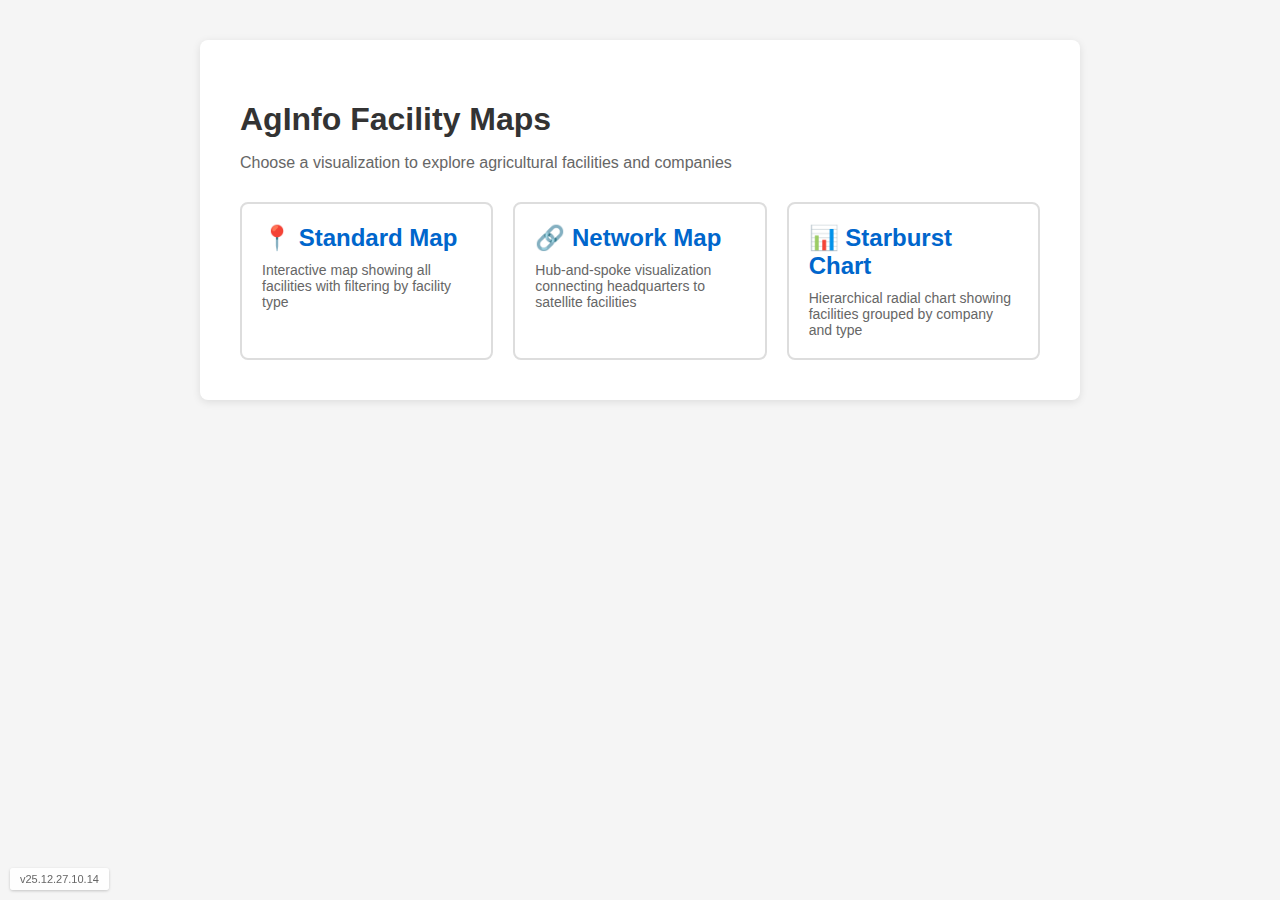
<file: web/index.html>
<!DOCTYPE html>
<html lang="en">
<head>
    <meta charset="UTF-8">
    <meta name="viewport" content="width=device-width, initial-scale=1.0">
    <title>AgInfo - Facility Maps</title>
    <style>
        body {
            font-family: Arial, sans-serif;
            margin: 0;
            padding: 40px;
            background-color: #f5f5f5;
        }
        .container {
            max-width: 800px;
            margin: 0 auto;
            background: white;
            padding: 40px;
            border-radius: 8px;
            box-shadow: 0 2px 8px rgba(0,0,0,0.1);
        }
        h1 {
            color: #333;
            margin-bottom: 10px;
        }
        .subtitle {
            color: #666;
            margin-bottom: 30px;
        }
        .map-links {
            display: grid;
            grid-template-columns: repeat(auto-fit, minmax(250px, 1fr));
            gap: 20px;
            margin-top: 30px;
        }
        .map-card {
            border: 2px solid #ddd;
            border-radius: 8px;
            padding: 20px;
            text-decoration: none;
            color: #333;
            display: block;
            transition: all 0.3s;
        }
        .map-card:hover {
            border-color: #0066cc;
            box-shadow: 0 4px 12px rgba(0,0,0,0.15);
            transform: translateY(-2px);
        }
        .map-card h2 {
            margin: 0 0 10px 0;
            color: #0066cc;
        }
        .map-card p {
            margin: 0;
            color: #666;
            font-size: 14px;
        }
        #version-display {
            position: fixed;
            bottom: 10px;
            left: 10px;
            background: rgba(255, 255, 255, 0.9);
            padding: 5px 10px;
            border-radius: 3px;
            font-size: 11px;
            color: #666;
            font-family: Arial, sans-serif;
            z-index: 1500;
            box-shadow: 0 1px 3px rgba(0,0,0,0.2);
        }
    </style>
</head>
<body>
    <div class="container">
        <h1>AgInfo Facility Maps</h1>
        <p class="subtitle">Choose a visualization to explore agricultural facilities and companies</p>
        
        <div class="map-links">
            <a href="aginfo-map.html" class="map-card">
                <h2>📍 Standard Map</h2>
                <p>Interactive map showing all facilities with filtering by facility type</p>
            </a>
            
            <a href="aginfo-network-map.html" class="map-card">
                <h2>🔗 Network Map</h2>
                <p>Hub-and-spoke visualization connecting headquarters to satellite facilities</p>
            </a>
            
            <a href="aginfo-starburst.html" class="map-card">
                <h2>📊 Starburst Chart</h2>
                <p>Hierarchical radial chart showing facilities grouped by company and type</p>
            </a>
        </div>
    </div>
    <div id="version-display"></div>
    
    <!-- Version info -->
    <script src="js/version.js"></script>
    <script>
        // Display version
        if (typeof APP_VERSION !== 'undefined') {
            document.getElementById('version-display').textContent = 'v' + APP_VERSION;
        }
    </script>
</body>
</html>
</file>
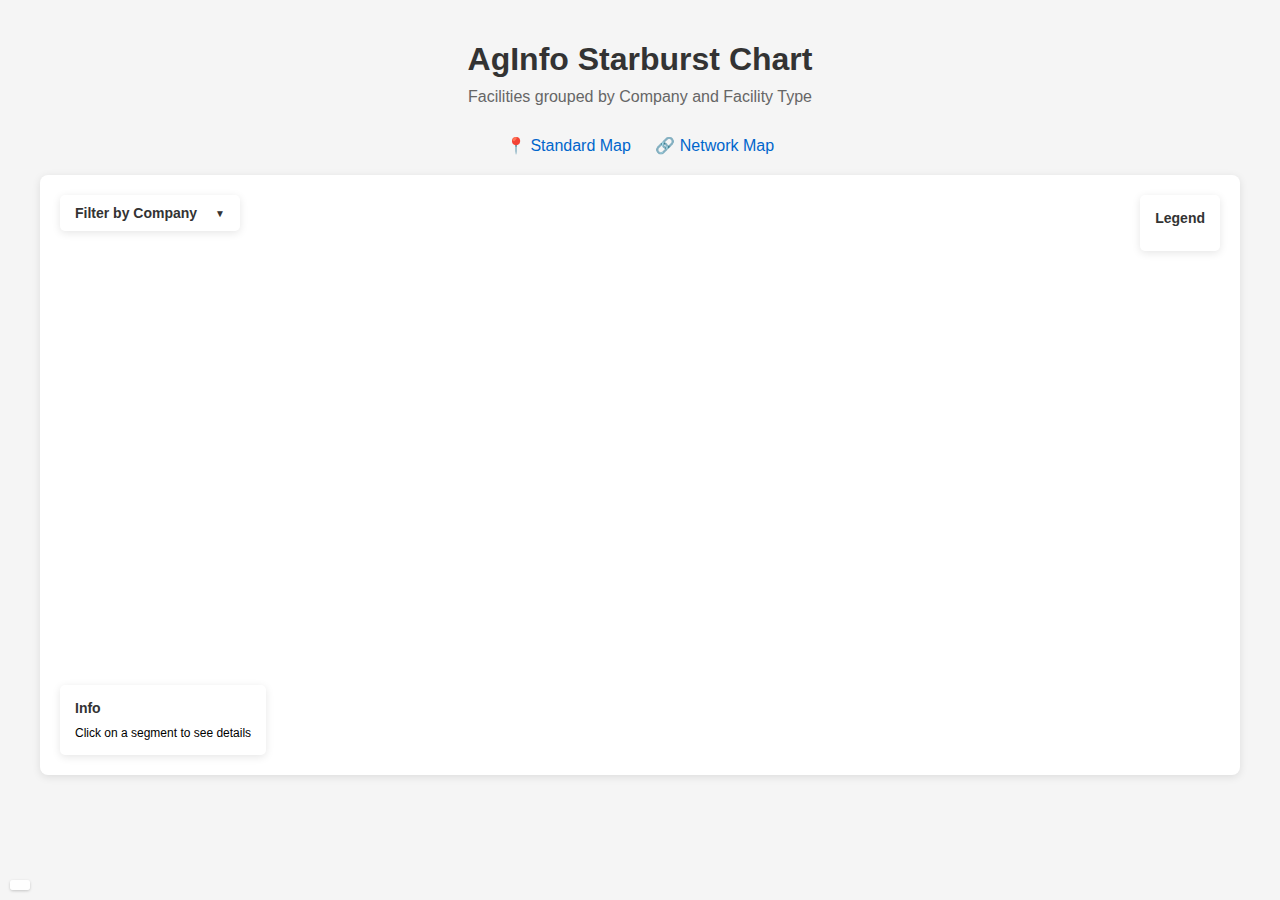
<file: web/aginfo-starburst.html>
<!DOCTYPE html>
<html lang="en">
<head>
  <meta charset="UTF-8" />
  <meta http-equiv="Cache-Control" content="no-cache, no-store, must-revalidate" />
  <meta http-equiv="Pragma" content="no-cache" />
  <meta http-equiv="Expires" content="0" />
  <title>AgInfo Starburst Map - By Company</title>
  
  <style>
    body {
      font-family: Arial, sans-serif;
      margin: 0;
      padding: 20px;
      background-color: #f5f5f5;
    }
    
    h1 {
      text-align: center;
      color: #333;
      margin-bottom: 10px;
    }
    
    .subtitle {
      text-align: center;
      color: #666;
      margin-bottom: 30px;
    }
    
    #chart-container {
      display: flex;
      justify-content: center;
      align-items: center;
      min-height: 600px;
      background: white;
      border-radius: 8px;
      box-shadow: 0 2px 8px rgba(0,0,0,0.1);
      margin: 20px auto;
      max-width: 1200px;
      position: relative;
    }
    
    #starburst {
      width: 100%;
      height: 100%;
    }
    
    .tooltip {
      position: absolute;
      padding: 10px;
      background: rgba(0, 0, 0, 0.8);
      color: white;
      border-radius: 4px;
      pointer-events: none;
      font-size: 12px;
      opacity: 0;
      transition: opacity 0.3s;
      z-index: 1000;
    }
    
    .tooltip.visible {
      opacity: 1;
    }
    
    .legend {
      position: absolute;
      top: 20px;
      right: 20px;
      background: white;
      padding: 15px;
      border-radius: 5px;
      box-shadow: 0 2px 8px rgba(0,0,0,0.1);
      font-size: 12px;
      max-width: 200px;
    }
    
    .legend h3 {
      margin: 0 0 10px 0;
      font-size: 14px;
      color: #333;
    }
    
    .legend-item {
      margin: 5px 0;
      display: flex;
      align-items: center;
    }
    
    .legend-color {
      width: 16px;
      height: 16px;
      margin-right: 8px;
      border-radius: 3px;
    }
    
    .loading {
      text-align: center;
      padding: 50px;
      color: #666;
    }
    
    .error {
      text-align: center;
      padding: 50px;
      color: #d32f2f;
    }
    
    .info-panel {
      position: absolute;
      bottom: 20px;
      left: 20px;
      background: white;
      padding: 15px;
      border-radius: 5px;
      box-shadow: 0 2px 8px rgba(0,0,0,0.1);
      font-size: 12px;
      max-width: 250px;
    }
    
    .info-panel h3 {
      margin: 0 0 10px 0;
      font-size: 14px;
      color: #333;
    }
    
    .filter-control {
      position: absolute;
      top: 20px;
      left: 20px;
      z-index: 1000;
    }
    
    .filter-header {
      background: white;
      padding: 10px 15px;
      border-radius: 5px;
      box-shadow: 0 2px 8px rgba(0,0,0,0.1);
      font-size: 14px;
      font-weight: bold;
      color: #333;
      cursor: pointer;
      user-select: none;
      display: flex;
      align-items: center;
      justify-content: space-between;
      min-width: 150px;
      transition: background-color 0.2s;
    }
    
    .filter-header:hover {
      background: #f5f5f5;
    }
    
    .filter-header::after {
      content: '▼';
      font-size: 10px;
      margin-left: 10px;
      transition: transform 0.2s;
    }
    
    .filter-control.expanded .filter-header::after {
      transform: rotate(180deg);
    }
    
    .filter-dropdown {
      position: absolute;
      top: 100%;
      left: 0;
      margin-top: 5px;
      background: white;
      padding: 15px;
      border-radius: 5px;
      box-shadow: 0 4px 12px rgba(0,0,0,0.15);
      font-size: 12px;
      max-height: 400px;
      overflow-y: auto;
      min-width: 250px;
      max-width: 300px;
      opacity: 0;
      visibility: hidden;
      transform: translateY(-10px);
      transition: opacity 0.2s, visibility 0.2s, transform 0.2s;
      pointer-events: none;
    }
    
    .filter-control:hover .filter-dropdown,
    .filter-control.expanded .filter-dropdown {
      opacity: 1;
      visibility: visible;
      transform: translateY(0);
      pointer-events: auto;
    }
    
    .filter-dropdown .select-all {
      margin-bottom: 10px;
      padding-bottom: 10px;
      border-bottom: 1px solid #ddd;
    }
    
    .filter-dropdown .company-list {
      max-height: 300px;
      overflow-y: auto;
    }
    
    .filter-dropdown .company-item {
      margin: 5px 0;
      display: flex;
      align-items: center;
    }
    
    .filter-dropdown .company-item input[type="checkbox"] {
      margin-right: 8px;
      cursor: pointer;
    }
    
    .filter-dropdown .company-item label {
      cursor: pointer;
      flex: 1;
      user-select: none;
    }
    #version-display {
      position: fixed;
      bottom: 10px;
      left: 10px;
      background: rgba(255, 255, 255, 0.9);
      padding: 5px 10px;
      border-radius: 3px;
      font-size: 11px;
      color: #666;
      font-family: Arial, sans-serif;
      z-index: 1500;
      box-shadow: 0 1px 3px rgba(0,0,0,0.2);
    }
  </style>
</head>
<body>
  <h1>AgInfo Starburst Chart</h1>
  <div class="subtitle">Facilities grouped by Company and Facility Type</div>
  <div style="text-align: center; margin-bottom: 20px;">
    <a href="aginfo-map.html" style="color: #0066cc; text-decoration: none; margin: 0 10px;">📍 Standard Map</a>
    <a href="aginfo-network-map.html" style="color: #0066cc; text-decoration: none; margin: 0 10px;">🔗 Network Map</a>
  </div>
  
  <div id="chart-container">
    <div id="starburst"></div>
    <div class="tooltip" id="tooltip"></div>
    <div class="filter-control" id="filter-control">
      <div class="filter-header" id="filter-header">
        <span>Filter by Company</span>
      </div>
      <div class="filter-dropdown" id="filter-dropdown">
        <div class="select-all">
          <label>
            <input type="checkbox" id="select-all-companies" checked>
            <strong>Select All</strong>
          </label>
        </div>
        <div class="company-list" id="company-list">
          <!-- Companies will be populated here -->
        </div>
      </div>
    </div>
    <div class="legend" id="legend">
      <h3>Legend</h3>
      <div id="legend-content"></div>
    </div>
    <div class="info-panel" id="info-panel">
      <h3>Info</h3>
      <div id="info-content">Click on a segment to see details</div>
    </div>
  </div>
  <div id="version-display"></div>

  <!-- Version info -->
  <script src="js/version.js"></script>
  
  <!-- D3.js library -->
  <script src="https://d3js.org/d3.v7.min.js"></script>

  <script>
    // --- CONFIG SECTION: change these values as needed ---
    
    const currentHost = window.location.hostname;
    const GEOSERVER_PORT = 8090;
    const GEOSERVER_URL = `http://${currentHost}:${GEOSERVER_PORT}/geoserver`;
    // Using facility_with_names view for complete data with company and facility type names
    const WMS_LAYER_NAME = "aginfo:facility_with_names";
    
    // Chart dimensions
    const width = 800;
    const height = 800;
    const radius = Math.min(width, height) / 2 - 40;
    
    // Color schemes - D3 v7 doesn't have schemeCategory20, so we create an extended palette
    const extendedCompanyColors = [
      ...d3.schemeCategory10,
      ...d3.schemeSet2,
      ...d3.schemeSet1,
      ...d3.schemePastel2,
      ...d3.schemeSet3
    ];
    
    const colorSchemes = {
      company: d3.scaleOrdinal(extendedCompanyColors),
      facilityType: d3.scaleOrdinal(d3.schemeSet3),
      default: d3.scaleOrdinal(d3.schemePastel1)
    };
    
    // --- GLOBAL VARIABLES ---
    let data = null;
    let allData = null; // Store unfiltered data
    let root = null;
    let partition = null;
    let arc = null;
    let svg = null;
    let g = null;
    let selectedCompanies = new Set(); // Current filter selection (multiple companies)
    
    // --- INITIALIZATION ---
    document.addEventListener('DOMContentLoaded', function() {
      // Display version
      if (typeof APP_VERSION !== 'undefined') {
        document.getElementById('version-display').textContent = 'v' + APP_VERSION;
      }
      
      console.log('Initializing starburst map...');
      initializeChart();
      loadFacilities();
    });
    
    // --- CHART INITIALIZATION ---
    function initializeChart() {
      // Create SVG
      svg = d3.select("#starburst")
        .append("svg")
        .attr("width", width)
        .attr("height", height);
      
      g = svg.append("g")
        .attr("transform", `translate(${width / 2}, ${height / 2})`);
      
      // Create partition layout
      partition = d3.partition()
        .size([2 * Math.PI, radius]);
      
      // Create arc generator
      arc = d3.arc()
        .startAngle(d => d.x0)
        .endAngle(d => d.x1)
        .innerRadius(d => d.y0)
        .outerRadius(d => d.y1)
        .padAngle(0.01)
        .padRadius(radius);
    }
    
    // --- DATA LOADING ---
    async function loadFacilities() {
      try {
        showLoading();
        
        // First, try to fetch company and facility type lookups
        const lookups = await fetchLookups();
        
        // Build WFS GetFeature request URL (without propertyName to get all fields)
        let wfsUrl = `${GEOSERVER_URL}/wfs?` +
          `service=WFS&` +
          `version=1.1.0&` +
          `request=GetFeature&` +
          `typeName=${WMS_LAYER_NAME}&` +
          `outputFormat=application/json&` +
          `srsName=EPSG:4326`;
        
        console.log('Fetching facilities from:', wfsUrl);
        
        const response = await fetch(wfsUrl);
        
        if (!response.ok) {
          throw new Error(`HTTP error! status: ${response.status}`);
        }
        
        const geojson = await response.json();
        console.log('Loaded GeoJSON:', geojson);
        
        // Log first feature to see available properties
        if (geojson.features && geojson.features.length > 0) {
          console.log('Sample feature properties:', Object.keys(geojson.features[0].properties));
          console.log('Sample feature:', geojson.features[0].properties);
        }
        
        // Process data with lookups
        allData = processData(geojson, lookups);
        console.log('Processed data:', allData);
        
        // If no company data, try alternative grouping
        if (allData.totalFacilities > 0 && Object.keys(allData.companies).length === 0) {
          console.warn('No company data found, grouping by facility type only');
          allData = processDataByType(geojson, lookups);
        }
        
        // Check if we have data
        if (!allData || allData.totalFacilities === 0) {
          throw new Error('No facilities found in the database');
        }
        
        if (Object.keys(allData.companies).length === 0) {
          throw new Error('No company data found. Check if facilities have company_id values.');
        }
        
        // Populate company filter checkboxes
        populateCompanyFilter(allData);
        
        // Apply initial filter (all companies selected)
        applyFilter(new Set(Object.keys(allData.companies)));
        
        // Set up filter event listeners
        setupFilterListeners();
        
      } catch (error) {
        console.error('Error loading facilities:', error);
        showError(error.message);
      }
    }
    
    // --- FETCH LOOKUPS ---
    async function fetchLookups() {
      const lookups = {
        companies: {},
        facilityTypes: {}
      };
      
      try {
        // First, try to fetch from local JSON file (fastest and most reliable)
        try {
          const lookupUrl = './data/lookups.json';
          const lookupResponse = await fetch(lookupUrl);
          if (lookupResponse.ok) {
            const lookupData = await lookupResponse.json();
            if (lookupData.companies) {
              // Convert string keys to numbers for matching
              Object.keys(lookupData.companies).forEach(key => {
                lookups.companies[parseInt(key)] = lookupData.companies[key];
                lookups.companies[key] = lookupData.companies[key]; // Also keep as string for flexibility
              });
            }
            if (lookupData.facilityTypes) {
              Object.keys(lookupData.facilityTypes).forEach(key => {
                lookups.facilityTypes[parseInt(key)] = lookupData.facilityTypes[key];
                lookups.facilityTypes[key] = lookupData.facilityTypes[key]; // Also keep as string
              });
            }
            console.log('Loaded lookups from JSON file:', lookups);
            return lookups;
          }
        } catch (e) {
          console.warn('Could not fetch lookup JSON file:', e);
        }
        
        // Fallback: Try to get company data via WFS if available
        try {
          const companyUrl = `${GEOSERVER_URL}/wfs?service=WFS&version=1.1.0&request=GetFeature&typeName=aginfo:company&outputFormat=application/json&maxFeatures=1000`;
          const companyResponse = await fetch(companyUrl);
          if (companyResponse.ok) {
            const companyData = await companyResponse.json();
            if (companyData.features) {
              companyData.features.forEach(f => {
                if (f.properties.company_id && f.properties.name) {
                  lookups.companies[f.properties.company_id] = f.properties.name;
                }
              });
            }
          }
        } catch (e) {
          console.warn('Could not fetch company lookup via WFS:', e);
        }
        
        // Fallback: Try to get facility_type data via WFS if available
        try {
          const typeUrl = `${GEOSERVER_URL}/wfs?service=WFS&version=1.1.0&request=GetFeature&typeName=aginfo:facility_type&outputFormat=application/json&maxFeatures=1000`;
          const typeResponse = await fetch(typeUrl);
          if (typeResponse.ok) {
            const typeData = await typeResponse.json();
            if (typeData.features) {
              typeData.features.forEach(f => {
                if (f.properties.facility_type_id && f.properties.name) {
                  lookups.facilityTypes[f.properties.facility_type_id] = f.properties.name;
                }
              });
            }
          }
        } catch (e) {
          console.warn('Could not fetch facility type lookup via WFS:', e);
        }
        
      } catch (error) {
        console.warn('Error fetching lookups:', error);
      }
      
      return lookups;
    }
    
    // --- DATA PROCESSING ---
    function processData(geojson, lookups = {companies: {}, facilityTypes: {}}) {
      const companies = {};
      
      if (!geojson.features || geojson.features.length === 0) {
        return { companies: {}, totalFacilities: 0 };
      }
      
      geojson.features.forEach(feature => {
        const props = feature.properties;
        
        // Get company name from facility_with_names view
        const companyName = props.company_name || 'Unknown Company';
        
        // Get facility type from facility_with_names view
        const facilityType = props.facility_type_name || 'Unknown Type';
        
        // Initialize company if not exists
        if (!companies[companyName]) {
          companies[companyName] = {};
        }
        
        // Initialize facility type if not exists
        if (!companies[companyName][facilityType]) {
          companies[companyName][facilityType] = [];
        }
        
        // Add facility
        companies[companyName][facilityType].push({
          name: props.name || 'Unnamed Facility',
          city: props.city || '',
          state: props.state || '',
          company: companyName,
          type: facilityType
        });
      });
      
      return {
        companies: companies,
        totalFacilities: geojson.features.length
      };
    }
    
    // Alternative processing: group by facility type only (fallback)
    function processDataByType(geojson, lookups = {companies: {}, facilityTypes: {}}) {
      const types = {};
      
      if (!geojson.features || geojson.features.length === 0) {
        return { companies: {}, totalFacilities: 0 };
      }
      
      geojson.features.forEach(feature => {
        const props = feature.properties;
        
        // Get facility type from facility_with_names view
        const facilityType = props.facility_type_name || 'Unknown Type';
        
        if (!types[facilityType]) {
          types[facilityType] = [];
        }
        
        types[facilityType].push({
          name: props.name || 'Unnamed Facility',
          city: props.city || '',
          state: props.state || '',
          type: facilityType
        });
      });
      
      // Convert to company-like structure for compatibility
      const companies = {
        'All Facilities': types
      };
      
      return {
        companies: companies,
        totalFacilities: geojson.features.length
      };
    }
    
    // --- BUILD HIERARCHY ---
    function buildHierarchy(data) {
      if (!data || !data.companies || Object.keys(data.companies).length === 0) {
        console.error('No company data to build hierarchy');
        throw new Error('No company data available');
      }
      
      const rootData = {
        name: "All Facilities",
        children: []
      };
      
      // Add companies
      Object.keys(data.companies).forEach(companyName => {
        const companyData = {
          name: companyName,
          children: []
        };
        
        // Add facility types
        Object.keys(data.companies[companyName]).forEach(facilityType => {
          const facilities = data.companies[companyName][facilityType];
          const typeData = {
            name: facilityType,
            children: facilities.map(f => ({
              name: f.name,
              value: 1,
              company: f.company,
              type: f.type,
              city: f.city,
              state: f.state
            }))
          };
          
          companyData.children.push(typeData);
        });
        
        rootData.children.push(companyData);
      });
      
      // Create hierarchy using d3.hierarchy
      root = d3.hierarchy(rootData)
        .sum(d => d.value || (d.children ? 0 : 1))
        .sort((a, b) => b.value - a.value);
      
      // Compute partition layout
      partition(root);
    }
    
    // --- RENDER CHART ---
    function renderChart() {
      if (!root) {
        console.error('No root data to render');
        return;
      }
      
      // Remove loading overlay
      d3.select("#chart-container").select(".loading-overlay").remove();
      
      // Ensure chart structure exists
      if (d3.select("#starburst").select("svg").empty()) {
        initializeChart();
      }
      
      // Clear existing content - explicitly remove paths and text
      g.selectAll("path").remove();
      g.selectAll("text").remove();
      
      // Get all nodes (excluding root)
      const nodes = root.descendants().filter(d => d.depth > 0);
      
      // Create color scale based on depth
      const colorScale = d3.scaleOrdinal()
        .domain(nodes.map(d => {
          if (d.depth === 1) return d.data.name; // Company level
          if (d.depth === 2) return d.parent.data.name + '_' + d.data.name; // Facility type level
          return d.parent.parent.data.name + '_' + d.parent.data.name + '_' + d.data.name;
        }))
        .range(d3.quantize(d3.interpolateRainbow, nodes.length));
      
      // Draw arcs
      const path = g.selectAll("path")
        .data(nodes)
        .enter()
        .append("path")
        .attr("fill", d => {
          if (d.depth === 1) {
            return colorSchemes.company(d.data.name);
          } else if (d.depth === 2) {
            return d3.color(colorSchemes.company(d.parent.data.name)).brighter(0.5);
          } else {
            return d3.color(colorSchemes.company(d.parent.parent.data.name)).brighter(1.2);
          }
        })
        .attr("stroke", "#fff")
        .attr("stroke-width", 1)
        .attr("d", arc)
        .style("cursor", "pointer")
        .on("mouseover", function(event, d) {
          showTooltip(event, d);
          highlightPath(d);
        })
        .on("mousemove", function(event) {
          moveTooltip(event);
        })
        .on("mouseout", function() {
          hideTooltip();
          resetHighlight();
        })
        .on("click", function(event, d) {
          zoomToNode(d);
        });
      
      // No text labels - all information shown only on hover
      
      // Update legend
      updateLegend(nodes);
      
      // Update info panel
      updateInfoPanel(data);
    }
    
    // --- INTERACTION FUNCTIONS ---
    function showTooltip(event, d) {
      const tooltip = d3.select("#tooltip");
      const value = d.value || d.children?.reduce((sum, c) => sum + (c.value || 0), 0) || 0;
      
      let content = `<strong>${d.data.name}</strong><br>`;
      
      if (d.depth === 1) {
        content += `Company<br>`;
        content += `Facilities: ${value}`;
      } else if (d.depth === 2) {
        content += `Type: ${d.data.name}<br>`;
        content += `Company: ${d.parent.data.name}<br>`;
        content += `Count: ${value}`;
      } else {
        content += `Facility: ${d.data.name}<br>`;
        if (d.data.city) content += `${d.data.city}, ${d.data.state || ''}<br>`;
        content += `Type: ${d.data.type}<br>`;
        content += `Company: ${d.data.company}`;
      }
      
      tooltip
        .html(content)
        .classed("visible", true);
    }
    
    function moveTooltip(event) {
      const tooltip = d3.select("#tooltip");
      tooltip
        .style("left", (event.pageX + 10) + "px")
        .style("top", (event.pageY - 10) + "px");
    }
    
    function hideTooltip() {
      d3.select("#tooltip").classed("visible", false);
    }
    
    function highlightPath(d) {
      // Highlight the path and its ancestors
      const pathToHighlight = [];
      let current = d;
      while (current) {
        pathToHighlight.push(current);
        current = current.parent;
      }
      
      g.selectAll("path")
        .style("opacity", p => pathToHighlight.includes(p) ? 1 : 0.3);
    }
    
    function resetHighlight() {
      g.selectAll("path").style("opacity", 1);
    }
    
    function zoomToNode(d) {
      // For now, just log the click
      // Could implement zoom/focus functionality here
      console.log('Clicked on:', d.data.name, d);
    }
    
    // --- UI UPDATE FUNCTIONS ---
    function updateLegend(nodes) {
      const companies = [...new Set(nodes.filter(d => d.depth === 1).map(d => d.data.name))];
      const legendContent = d3.select("#legend-content");
      legendContent.html("");
      
      companies.slice(0, 10).forEach(company => {
        const item = legendContent.append("div").attr("class", "legend-item");
        item.append("div")
          .attr("class", "legend-color")
          .style("background-color", colorSchemes.company(company));
        item.append("span").text(company);
      });
      
      if (companies.length > 10) {
        legendContent.append("div")
          .style("margin-top", "10px")
          .style("font-style", "italic")
          .text(`+ ${companies.length - 10} more companies`);
      }
    }
    
    function updateInfoPanel(data) {
      const infoContent = d3.select("#info-content");
      const companyCount = Object.keys(data.companies).length;
      const totalFacilities = data.totalFacilities;
      
      let html = `<strong>Total Facilities:</strong> ${totalFacilities}<br>`;
      html += `<strong>Companies:</strong> ${companyCount}<br><br>`;
      html += `<small>Hover over segments for details</small>`;
      
      infoContent.html(html);
    }
    
    function showLoading() {
      // Don't remove the chart structure, just show loading overlay
      const container = d3.select("#chart-container");
      const existing = container.select(".loading-overlay");
      if (existing.empty()) {
        container.append("div")
          .attr("class", "loading-overlay")
          .style("position", "absolute")
          .style("top", "50%")
          .style("left", "50%")
          .style("transform", "translate(-50%, -50%)")
          .style("z-index", "10000")
          .style("background", "rgba(255,255,255,0.9)")
          .style("padding", "20px")
          .style("border-radius", "8px")
          .text("Loading facilities data...");
      }
    }
    
    function showError(message) {
      // Remove loading overlay
      d3.select("#chart-container").select(".loading-overlay").remove();
      
      const container = d3.select("#chart-container");
      const existing = container.select(".error-overlay");
      if (existing.empty()) {
        container.append("div")
          .attr("class", "error-overlay")
          .style("position", "absolute")
          .style("top", "50%")
          .style("left", "50%")
          .style("transform", "translate(-50%, -50%)")
          .style("z-index", "10000")
          .style("background", "rgba(255,255,255,0.95)")
          .style("padding", "20px")
          .style("border-radius", "8px")
          .style("color", "#d32f2f")
          .html(`<strong>Error loading data</strong><br>${message}<br><small>Check console for details</small>`);
      } else {
        existing.html(`<strong>Error loading data</strong><br>${message}<br><small>Check console for details</small>`);
      }
    }
    
    // --- FILTER FUNCTIONS ---
    function populateCompanyFilter(data) {
      const companyList = document.getElementById('company-list');
      const companies = Object.keys(data.companies).sort();
      
      // Clear existing list
      companyList.innerHTML = '';
      
      // Add each company as a checkbox
      companies.forEach(company => {
        const item = document.createElement('div');
        item.className = 'company-item';
        
        const checkbox = document.createElement('input');
        checkbox.type = 'checkbox';
        checkbox.id = `company-${company.replace(/\s+/g, '-')}`;
        checkbox.value = company;
        checkbox.checked = true; // All selected by default
        
        const label = document.createElement('label');
        label.htmlFor = checkbox.id;
        label.textContent = company;
        
        item.appendChild(checkbox);
        item.appendChild(label);
        companyList.appendChild(item);
      });
      
      // Initialize selected companies set with all companies
      selectedCompanies = new Set(companies);
    }
    
    function setupFilterListeners() {
      const filterControl = document.getElementById('filter-control');
      const filterHeader = document.getElementById('filter-header');
      const selectAllCheckbox = document.getElementById('select-all-companies');
      const companyList = document.getElementById('company-list');
      
      // Toggle dropdown on header click
      filterHeader.addEventListener('click', function(e) {
        filterControl.classList.toggle('expanded');
      });
      
      // Keep dropdown open when clicking inside it
      const filterDropdown = document.getElementById('filter-dropdown');
      filterDropdown.addEventListener('click', function(e) {
        e.stopPropagation();
      });
      
      // Close dropdown when clicking outside (optional - hover will handle it)
      document.addEventListener('click', function(e) {
        if (!filterControl.contains(e.target)) {
          filterControl.classList.remove('expanded');
        }
      });
      
      // Select All checkbox
      selectAllCheckbox.addEventListener('change', function(e) {
        const checkboxes = companyList.querySelectorAll('input[type="checkbox"]');
        checkboxes.forEach(cb => {
          cb.checked = e.target.checked;
        });
        
        if (e.target.checked) {
          selectedCompanies = new Set(Array.from(checkboxes).map(cb => cb.value));
        } else {
          selectedCompanies.clear();
        }
        
        applyFilter(selectedCompanies);
      });
      
      // Individual company checkboxes
      companyList.addEventListener('change', function(e) {
        if (e.target.type === 'checkbox') {
          const company = e.target.value;
          
          if (e.target.checked) {
            selectedCompanies.add(company);
          } else {
            selectedCompanies.delete(company);
          }
          
          // Update "Select All" checkbox state
          const allCheckboxes = Array.from(companyList.querySelectorAll('input[type="checkbox"]'));
          const allChecked = allCheckboxes.every(cb => cb.checked);
          const noneChecked = allCheckboxes.every(cb => !cb.checked);
          selectAllCheckbox.checked = allChecked;
          selectAllCheckbox.indeterminate = !allChecked && !noneChecked;
          
          applyFilter(selectedCompanies);
        }
      });
    }
    
    function applyFilter(companySet) {
      if (!allData) {
        console.error('No data available to filter');
        return;
      }
      
      // If no companies selected, show empty chart
      if (!companySet || companySet.size === 0) {
        data = {
          companies: {},
          totalFacilities: 0
        };
      } else if (companySet.size === Object.keys(allData.companies).length) {
        // All companies selected, use all data
        data = allData;
      } else {
        // Filter to only selected companies
        const filteredCompanies = {};
        let totalFacilities = 0;
        
        companySet.forEach(companyName => {
          if (allData.companies[companyName]) {
            filteredCompanies[companyName] = allData.companies[companyName];
            totalFacilities += Object.values(allData.companies[companyName])
              .reduce((sum, types) => sum + types.length, 0);
          }
        });
        
        data = {
          companies: filteredCompanies,
          totalFacilities: totalFacilities
        };
      }
      
      // Rebuild hierarchy and render with filtered data
      buildHierarchy(data);
      renderChart();
    }
  </script>
</body>
</html>
</file>
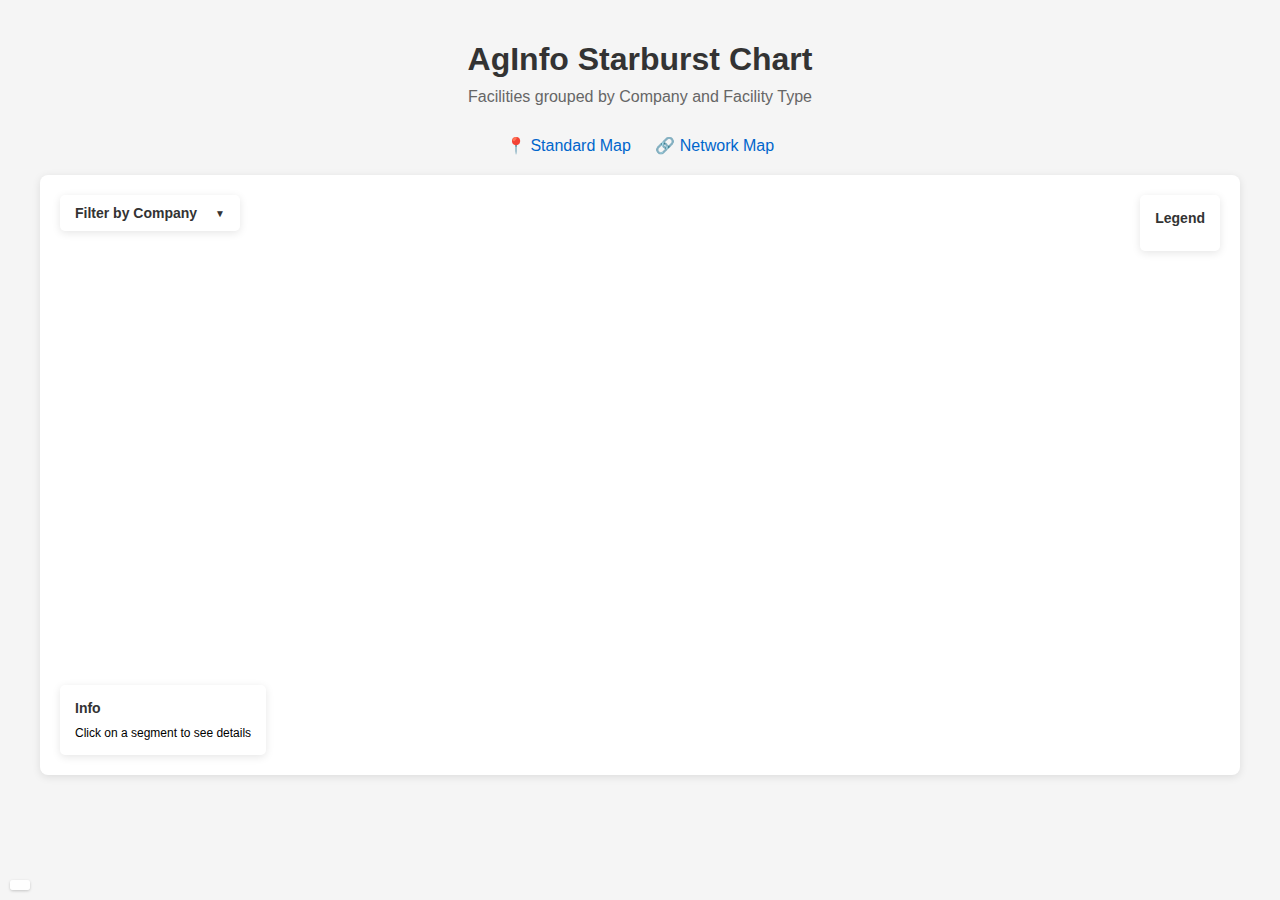
<file: backups/aginfo_backup_20251230_113051/web/aginfo-starburst.html>
<!DOCTYPE html>
<html lang="en">
<head>
  <meta charset="UTF-8" />
  <meta http-equiv="Cache-Control" content="no-cache, no-store, must-revalidate" />
  <meta http-equiv="Pragma" content="no-cache" />
  <meta http-equiv="Expires" content="0" />
  <title>AgInfo Starburst Map - By Company</title>
  
  <style>
    body {
      font-family: Arial, sans-serif;
      margin: 0;
      padding: 20px;
      background-color: #f5f5f5;
    }
    
    h1 {
      text-align: center;
      color: #333;
      margin-bottom: 10px;
    }
    
    .subtitle {
      text-align: center;
      color: #666;
      margin-bottom: 30px;
    }
    
    #chart-container {
      display: flex;
      justify-content: center;
      align-items: center;
      min-height: 600px;
      background: white;
      border-radius: 8px;
      box-shadow: 0 2px 8px rgba(0,0,0,0.1);
      margin: 20px auto;
      max-width: 1200px;
      position: relative;
    }
    
    #starburst {
      width: 100%;
      height: 100%;
    }
    
    .tooltip {
      position: absolute;
      padding: 10px;
      background: rgba(0, 0, 0, 0.8);
      color: white;
      border-radius: 4px;
      pointer-events: none;
      font-size: 12px;
      opacity: 0;
      transition: opacity 0.3s;
      z-index: 1000;
    }
    
    .tooltip.visible {
      opacity: 1;
    }
    
    .legend {
      position: absolute;
      top: 20px;
      right: 20px;
      background: white;
      padding: 15px;
      border-radius: 5px;
      box-shadow: 0 2px 8px rgba(0,0,0,0.1);
      font-size: 12px;
      max-width: 200px;
    }
    
    .legend h3 {
      margin: 0 0 10px 0;
      font-size: 14px;
      color: #333;
    }
    
    .legend-item {
      margin: 5px 0;
      display: flex;
      align-items: center;
    }
    
    .legend-color {
      width: 16px;
      height: 16px;
      margin-right: 8px;
      border-radius: 3px;
    }
    
    .loading {
      text-align: center;
      padding: 50px;
      color: #666;
    }
    
    .error {
      text-align: center;
      padding: 50px;
      color: #d32f2f;
    }
    
    .info-panel {
      position: absolute;
      bottom: 20px;
      left: 20px;
      background: white;
      padding: 15px;
      border-radius: 5px;
      box-shadow: 0 2px 8px rgba(0,0,0,0.1);
      font-size: 12px;
      max-width: 250px;
    }
    
    .info-panel h3 {
      margin: 0 0 10px 0;
      font-size: 14px;
      color: #333;
    }
    
    .filter-control {
      position: absolute;
      top: 20px;
      left: 20px;
      z-index: 1000;
    }
    
    .filter-header {
      background: white;
      padding: 10px 15px;
      border-radius: 5px;
      box-shadow: 0 2px 8px rgba(0,0,0,0.1);
      font-size: 14px;
      font-weight: bold;
      color: #333;
      cursor: pointer;
      user-select: none;
      display: flex;
      align-items: center;
      justify-content: space-between;
      min-width: 150px;
      transition: background-color 0.2s;
    }
    
    .filter-header:hover {
      background: #f5f5f5;
    }
    
    .filter-header::after {
      content: '▼';
      font-size: 10px;
      margin-left: 10px;
      transition: transform 0.2s;
    }
    
    .filter-control.expanded .filter-header::after {
      transform: rotate(180deg);
    }
    
    .filter-dropdown {
      position: absolute;
      top: 100%;
      left: 0;
      margin-top: 5px;
      background: white;
      padding: 15px;
      border-radius: 5px;
      box-shadow: 0 4px 12px rgba(0,0,0,0.15);
      font-size: 12px;
      max-height: 400px;
      overflow-y: auto;
      min-width: 250px;
      max-width: 300px;
      opacity: 0;
      visibility: hidden;
      transform: translateY(-10px);
      transition: opacity 0.2s, visibility 0.2s, transform 0.2s;
      pointer-events: none;
    }
    
    .filter-control:hover .filter-dropdown,
    .filter-control.expanded .filter-dropdown {
      opacity: 1;
      visibility: visible;
      transform: translateY(0);
      pointer-events: auto;
    }
    
    .filter-dropdown .select-all {
      margin-bottom: 10px;
      padding-bottom: 10px;
      border-bottom: 1px solid #ddd;
    }
    
    .filter-dropdown .company-list {
      max-height: 300px;
      overflow-y: auto;
    }
    
    .filter-dropdown .company-item {
      margin: 5px 0;
      display: flex;
      align-items: center;
    }
    
    .filter-dropdown .company-item input[type="checkbox"] {
      margin-right: 8px;
      cursor: pointer;
    }
    
    .filter-dropdown .company-item label {
      cursor: pointer;
      flex: 1;
      user-select: none;
    }
    #version-display {
      position: fixed;
      bottom: 10px;
      left: 10px;
      background: rgba(255, 255, 255, 0.9);
      padding: 5px 10px;
      border-radius: 3px;
      font-size: 11px;
      color: #666;
      font-family: Arial, sans-serif;
      z-index: 1500;
      box-shadow: 0 1px 3px rgba(0,0,0,0.2);
    }
  </style>
</head>
<body>
  <h1>AgInfo Starburst Chart</h1>
  <div class="subtitle">Facilities grouped by Company and Facility Type</div>
  <div style="text-align: center; margin-bottom: 20px;">
    <a href="aginfo-map.html" style="color: #0066cc; text-decoration: none; margin: 0 10px;">📍 Standard Map</a>
    <a href="aginfo-network-map.html" style="color: #0066cc; text-decoration: none; margin: 0 10px;">🔗 Network Map</a>
  </div>
  
  <div id="chart-container">
    <div id="starburst"></div>
    <div class="tooltip" id="tooltip"></div>
    <div class="filter-control" id="filter-control">
      <div class="filter-header" id="filter-header">
        <span>Filter by Company</span>
      </div>
      <div class="filter-dropdown" id="filter-dropdown">
        <div class="select-all">
          <label>
            <input type="checkbox" id="select-all-companies" checked>
            <strong>Select All</strong>
          </label>
        </div>
        <div class="company-list" id="company-list">
          <!-- Companies will be populated here -->
        </div>
      </div>
    </div>
    <div class="legend" id="legend">
      <h3>Legend</h3>
      <div id="legend-content"></div>
    </div>
    <div class="info-panel" id="info-panel">
      <h3>Info</h3>
      <div id="info-content">Click on a segment to see details</div>
    </div>
  </div>
  <div id="version-display"></div>

  <!-- Version info -->
  <script src="js/version.js"></script>
  
  <!-- D3.js library -->
  <script src="https://d3js.org/d3.v7.min.js"></script>

  <script>
    // --- CONFIG SECTION: change these values as needed ---
    
    const currentHost = window.location.hostname;
    const GEOSERVER_PORT = 8090;
    const GEOSERVER_URL = `http://${currentHost}:${GEOSERVER_PORT}/geoserver`;
    // Using facility_with_names view for complete data with company and facility type names
    const WMS_LAYER_NAME = "aginfo:facility_with_names";
    
    // Chart dimensions
    const width = 800;
    const height = 800;
    const radius = Math.min(width, height) / 2 - 40;
    
    // Color schemes - D3 v7 doesn't have schemeCategory20, so we create an extended palette
    const extendedCompanyColors = [
      ...d3.schemeCategory10,
      ...d3.schemeSet2,
      ...d3.schemeSet1,
      ...d3.schemePastel2,
      ...d3.schemeSet3
    ];
    
    const colorSchemes = {
      company: d3.scaleOrdinal(extendedCompanyColors),
      facilityType: d3.scaleOrdinal(d3.schemeSet3),
      default: d3.scaleOrdinal(d3.schemePastel1)
    };
    
    // --- GLOBAL VARIABLES ---
    let data = null;
    let allData = null; // Store unfiltered data
    let root = null;
    let partition = null;
    let arc = null;
    let svg = null;
    let g = null;
    let selectedCompanies = new Set(); // Current filter selection (multiple companies)
    
    // --- INITIALIZATION ---
    document.addEventListener('DOMContentLoaded', function() {
      // Display version
      if (typeof APP_VERSION !== 'undefined') {
        document.getElementById('version-display').textContent = 'v' + APP_VERSION;
      }
      
      console.log('Initializing starburst map...');
      initializeChart();
      loadFacilities();
    });
    
    // --- CHART INITIALIZATION ---
    function initializeChart() {
      // Create SVG
      svg = d3.select("#starburst")
        .append("svg")
        .attr("width", width)
        .attr("height", height);
      
      g = svg.append("g")
        .attr("transform", `translate(${width / 2}, ${height / 2})`);
      
      // Create partition layout
      partition = d3.partition()
        .size([2 * Math.PI, radius]);
      
      // Create arc generator
      arc = d3.arc()
        .startAngle(d => d.x0)
        .endAngle(d => d.x1)
        .innerRadius(d => d.y0)
        .outerRadius(d => d.y1)
        .padAngle(0.01)
        .padRadius(radius);
    }
    
    // --- DATA LOADING ---
    async function loadFacilities() {
      try {
        showLoading();
        
        // First, try to fetch company and facility type lookups
        const lookups = await fetchLookups();
        
        // Build WFS GetFeature request URL (without propertyName to get all fields)
        let wfsUrl = `${GEOSERVER_URL}/wfs?` +
          `service=WFS&` +
          `version=1.1.0&` +
          `request=GetFeature&` +
          `typeName=${WMS_LAYER_NAME}&` +
          `outputFormat=application/json&` +
          `srsName=EPSG:4326`;
        
        console.log('Fetching facilities from:', wfsUrl);
        
        const response = await fetch(wfsUrl);
        
        if (!response.ok) {
          throw new Error(`HTTP error! status: ${response.status}`);
        }
        
        const geojson = await response.json();
        console.log('Loaded GeoJSON:', geojson);
        
        // Log first feature to see available properties
        if (geojson.features && geojson.features.length > 0) {
          console.log('Sample feature properties:', Object.keys(geojson.features[0].properties));
          console.log('Sample feature:', geojson.features[0].properties);
        }
        
        // Process data with lookups
        allData = processData(geojson, lookups);
        console.log('Processed data:', allData);
        
        // If no company data, try alternative grouping
        if (allData.totalFacilities > 0 && Object.keys(allData.companies).length === 0) {
          console.warn('No company data found, grouping by facility type only');
          allData = processDataByType(geojson, lookups);
        }
        
        // Check if we have data
        if (!allData || allData.totalFacilities === 0) {
          throw new Error('No facilities found in the database');
        }
        
        if (Object.keys(allData.companies).length === 0) {
          throw new Error('No company data found. Check if facilities have company_id values.');
        }
        
        // Populate company filter checkboxes
        populateCompanyFilter(allData);
        
        // Apply initial filter (all companies selected)
        applyFilter(new Set(Object.keys(allData.companies)));
        
        // Set up filter event listeners
        setupFilterListeners();
        
      } catch (error) {
        console.error('Error loading facilities:', error);
        showError(error.message);
      }
    }
    
    // --- FETCH LOOKUPS ---
    async function fetchLookups() {
      const lookups = {
        companies: {},
        facilityTypes: {}
      };
      
      try {
        // First, try to fetch from local JSON file (fastest and most reliable)
        try {
          const lookupUrl = './data/lookups.json';
          const lookupResponse = await fetch(lookupUrl);
          if (lookupResponse.ok) {
            const lookupData = await lookupResponse.json();
            if (lookupData.companies) {
              // Convert string keys to numbers for matching
              Object.keys(lookupData.companies).forEach(key => {
                lookups.companies[parseInt(key)] = lookupData.companies[key];
                lookups.companies[key] = lookupData.companies[key]; // Also keep as string for flexibility
              });
            }
            if (lookupData.facilityTypes) {
              Object.keys(lookupData.facilityTypes).forEach(key => {
                lookups.facilityTypes[parseInt(key)] = lookupData.facilityTypes[key];
                lookups.facilityTypes[key] = lookupData.facilityTypes[key]; // Also keep as string
              });
            }
            console.log('Loaded lookups from JSON file:', lookups);
            return lookups;
          }
        } catch (e) {
          console.warn('Could not fetch lookup JSON file:', e);
        }
        
        // Fallback: Try to get company data via WFS if available
        try {
          const companyUrl = `${GEOSERVER_URL}/wfs?service=WFS&version=1.1.0&request=GetFeature&typeName=aginfo:company&outputFormat=application/json&maxFeatures=1000`;
          const companyResponse = await fetch(companyUrl);
          if (companyResponse.ok) {
            const companyData = await companyResponse.json();
            if (companyData.features) {
              companyData.features.forEach(f => {
                if (f.properties.company_id && f.properties.name) {
                  lookups.companies[f.properties.company_id] = f.properties.name;
                }
              });
            }
          }
        } catch (e) {
          console.warn('Could not fetch company lookup via WFS:', e);
        }
        
        // Fallback: Try to get facility_type data via WFS if available
        try {
          const typeUrl = `${GEOSERVER_URL}/wfs?service=WFS&version=1.1.0&request=GetFeature&typeName=aginfo:facility_type&outputFormat=application/json&maxFeatures=1000`;
          const typeResponse = await fetch(typeUrl);
          if (typeResponse.ok) {
            const typeData = await typeResponse.json();
            if (typeData.features) {
              typeData.features.forEach(f => {
                if (f.properties.facility_type_id && f.properties.name) {
                  lookups.facilityTypes[f.properties.facility_type_id] = f.properties.name;
                }
              });
            }
          }
        } catch (e) {
          console.warn('Could not fetch facility type lookup via WFS:', e);
        }
        
      } catch (error) {
        console.warn('Error fetching lookups:', error);
      }
      
      return lookups;
    }
    
    // --- DATA PROCESSING ---
    function processData(geojson, lookups = {companies: {}, facilityTypes: {}}) {
      const companies = {};
      
      if (!geojson.features || geojson.features.length === 0) {
        return { companies: {}, totalFacilities: 0 };
      }
      
      geojson.features.forEach(feature => {
        const props = feature.properties;
        
        // Get company name (try different possible field names)
        // Check for company_id first, then company name fields
        let companyName = props.company_name || 
                         props.company || 
                         props.companyName ||
                         props.company_name_text ||
                         null;
        
        // If we have company_id but no name, try lookup (try both number and string key)
        if (!companyName && props.company_id) {
          const companyId = props.company_id;
          companyName = lookups.companies[companyId] || 
                       lookups.companies[String(companyId)] || 
                       lookups.companies[parseInt(companyId)] ||
                       `Company ${companyId}`;
        }
        
        // Fallback to unknown if still no company info
        if (!companyName) {
          companyName = 'Unknown Company';
        }
        
        // Get facility type
        let facilityType = props.facility_type_name || 
                            props.facility_type || 
                            props.facilitytype_name ||
                            props.type_name ||
                            props.facility_type_name_text ||
                            null;
        
        // If we have facility_type_id but no name, try lookup (try both number and string key)
        if (!facilityType && props.facility_type_id) {
          const typeId = props.facility_type_id;
          facilityType = lookups.facilityTypes[typeId] || 
                        lookups.facilityTypes[String(typeId)] || 
                        lookups.facilityTypes[parseInt(typeId)] ||
                        `Type ${typeId}`;
        }
        
        // Fallback to unknown if still no type info
        if (!facilityType) {
          facilityType = 'Unknown Type';
        }
        
        // Initialize company if not exists
        if (!companies[companyName]) {
          companies[companyName] = {};
        }
        
        // Initialize facility type if not exists
        if (!companies[companyName][facilityType]) {
          companies[companyName][facilityType] = [];
        }
        
        // Add facility
        companies[companyName][facilityType].push({
          name: props.name || 'Unnamed Facility',
          city: props.city || '',
          state: props.state || '',
          company: companyName,
          type: facilityType
        });
      });
      
      return {
        companies: companies,
        totalFacilities: geojson.features.length
      };
    }
    
    // Alternative processing: group by facility type only (fallback)
    function processDataByType(geojson, lookups = {companies: {}, facilityTypes: {}}) {
      const types = {};
      
      if (!geojson.features || geojson.features.length === 0) {
        return { companies: {}, totalFacilities: 0 };
      }
      
      geojson.features.forEach(feature => {
        const props = feature.properties;
        
        let facilityType = props.facility_type_name || 
                            props.facility_type || 
                            props.facilitytype_name ||
                            props.type_name ||
                            null;
        
        // If we have facility_type_id but no name, try lookup (try both number and string key)
        if (!facilityType && props.facility_type_id) {
          const typeId = props.facility_type_id;
          facilityType = lookups.facilityTypes[typeId] || 
                        lookups.facilityTypes[String(typeId)] || 
                        lookups.facilityTypes[parseInt(typeId)] ||
                        `Type ${typeId}`;
        }
        
        // Fallback to unknown if still no type info
        if (!facilityType) {
          facilityType = 'Unknown Type';
        }
        
        if (!types[facilityType]) {
          types[facilityType] = [];
        }
        
        types[facilityType].push({
          name: props.name || 'Unnamed Facility',
          city: props.city || '',
          state: props.state || '',
          type: facilityType
        });
      });
      
      // Convert to company-like structure for compatibility
      const companies = {
        'All Facilities': types
      };
      
      return {
        companies: companies,
        totalFacilities: geojson.features.length
      };
    }
    
    // --- BUILD HIERARCHY ---
    function buildHierarchy(data) {
      if (!data || !data.companies || Object.keys(data.companies).length === 0) {
        console.error('No company data to build hierarchy');
        throw new Error('No company data available');
      }
      
      const rootData = {
        name: "All Facilities",
        children: []
      };
      
      // Add companies
      Object.keys(data.companies).forEach(companyName => {
        const companyData = {
          name: companyName,
          children: []
        };
        
        // Add facility types
        Object.keys(data.companies[companyName]).forEach(facilityType => {
          const facilities = data.companies[companyName][facilityType];
          const typeData = {
            name: facilityType,
            children: facilities.map(f => ({
              name: f.name,
              value: 1,
              company: f.company,
              type: f.type,
              city: f.city,
              state: f.state
            }))
          };
          
          companyData.children.push(typeData);
        });
        
        rootData.children.push(companyData);
      });
      
      // Create hierarchy using d3.hierarchy
      root = d3.hierarchy(rootData)
        .sum(d => d.value || (d.children ? 0 : 1))
        .sort((a, b) => b.value - a.value);
      
      // Compute partition layout
      partition(root);
    }
    
    // --- RENDER CHART ---
    function renderChart() {
      if (!root) {
        console.error('No root data to render');
        return;
      }
      
      // Remove loading overlay
      d3.select("#chart-container").select(".loading-overlay").remove();
      
      // Ensure chart structure exists
      if (d3.select("#starburst").select("svg").empty()) {
        initializeChart();
      }
      
      // Clear existing content - explicitly remove paths and text
      g.selectAll("path").remove();
      g.selectAll("text").remove();
      
      // Get all nodes (excluding root)
      const nodes = root.descendants().filter(d => d.depth > 0);
      
      // Create color scale based on depth
      const colorScale = d3.scaleOrdinal()
        .domain(nodes.map(d => {
          if (d.depth === 1) return d.data.name; // Company level
          if (d.depth === 2) return d.parent.data.name + '_' + d.data.name; // Facility type level
          return d.parent.parent.data.name + '_' + d.parent.data.name + '_' + d.data.name;
        }))
        .range(d3.quantize(d3.interpolateRainbow, nodes.length));
      
      // Draw arcs
      const path = g.selectAll("path")
        .data(nodes)
        .enter()
        .append("path")
        .attr("fill", d => {
          if (d.depth === 1) {
            return colorSchemes.company(d.data.name);
          } else if (d.depth === 2) {
            return d3.color(colorSchemes.company(d.parent.data.name)).brighter(0.5);
          } else {
            return d3.color(colorSchemes.company(d.parent.parent.data.name)).brighter(1.2);
          }
        })
        .attr("stroke", "#fff")
        .attr("stroke-width", 1)
        .attr("d", arc)
        .style("cursor", "pointer")
        .on("mouseover", function(event, d) {
          showTooltip(event, d);
          highlightPath(d);
        })
        .on("mousemove", function(event) {
          moveTooltip(event);
        })
        .on("mouseout", function() {
          hideTooltip();
          resetHighlight();
        })
        .on("click", function(event, d) {
          zoomToNode(d);
        });
      
      // No text labels - all information shown only on hover
      
      // Update legend
      updateLegend(nodes);
      
      // Update info panel
      updateInfoPanel(data);
    }
    
    // --- INTERACTION FUNCTIONS ---
    function showTooltip(event, d) {
      const tooltip = d3.select("#tooltip");
      const value = d.value || d.children?.reduce((sum, c) => sum + (c.value || 0), 0) || 0;
      
      let content = `<strong>${d.data.name}</strong><br>`;
      
      if (d.depth === 1) {
        content += `Company<br>`;
        content += `Facilities: ${value}`;
      } else if (d.depth === 2) {
        content += `Type: ${d.data.name}<br>`;
        content += `Company: ${d.parent.data.name}<br>`;
        content += `Count: ${value}`;
      } else {
        content += `Facility: ${d.data.name}<br>`;
        if (d.data.city) content += `${d.data.city}, ${d.data.state || ''}<br>`;
        content += `Type: ${d.data.type}<br>`;
        content += `Company: ${d.data.company}`;
      }
      
      tooltip
        .html(content)
        .classed("visible", true);
    }
    
    function moveTooltip(event) {
      const tooltip = d3.select("#tooltip");
      tooltip
        .style("left", (event.pageX + 10) + "px")
        .style("top", (event.pageY - 10) + "px");
    }
    
    function hideTooltip() {
      d3.select("#tooltip").classed("visible", false);
    }
    
    function highlightPath(d) {
      // Highlight the path and its ancestors
      const pathToHighlight = [];
      let current = d;
      while (current) {
        pathToHighlight.push(current);
        current = current.parent;
      }
      
      g.selectAll("path")
        .style("opacity", p => pathToHighlight.includes(p) ? 1 : 0.3);
    }
    
    function resetHighlight() {
      g.selectAll("path").style("opacity", 1);
    }
    
    function zoomToNode(d) {
      // For now, just log the click
      // Could implement zoom/focus functionality here
      console.log('Clicked on:', d.data.name, d);
    }
    
    // --- UI UPDATE FUNCTIONS ---
    function updateLegend(nodes) {
      const companies = [...new Set(nodes.filter(d => d.depth === 1).map(d => d.data.name))];
      const legendContent = d3.select("#legend-content");
      legendContent.html("");
      
      companies.slice(0, 10).forEach(company => {
        const item = legendContent.append("div").attr("class", "legend-item");
        item.append("div")
          .attr("class", "legend-color")
          .style("background-color", colorSchemes.company(company));
        item.append("span").text(company);
      });
      
      if (companies.length > 10) {
        legendContent.append("div")
          .style("margin-top", "10px")
          .style("font-style", "italic")
          .text(`+ ${companies.length - 10} more companies`);
      }
    }
    
    function updateInfoPanel(data) {
      const infoContent = d3.select("#info-content");
      const companyCount = Object.keys(data.companies).length;
      const totalFacilities = data.totalFacilities;
      
      let html = `<strong>Total Facilities:</strong> ${totalFacilities}<br>`;
      html += `<strong>Companies:</strong> ${companyCount}<br><br>`;
      html += `<small>Hover over segments for details</small>`;
      
      infoContent.html(html);
    }
    
    function showLoading() {
      // Don't remove the chart structure, just show loading overlay
      const container = d3.select("#chart-container");
      const existing = container.select(".loading-overlay");
      if (existing.empty()) {
        container.append("div")
          .attr("class", "loading-overlay")
          .style("position", "absolute")
          .style("top", "50%")
          .style("left", "50%")
          .style("transform", "translate(-50%, -50%)")
          .style("z-index", "10000")
          .style("background", "rgba(255,255,255,0.9)")
          .style("padding", "20px")
          .style("border-radius", "8px")
          .text("Loading facilities data...");
      }
    }
    
    function showError(message) {
      // Remove loading overlay
      d3.select("#chart-container").select(".loading-overlay").remove();
      
      const container = d3.select("#chart-container");
      const existing = container.select(".error-overlay");
      if (existing.empty()) {
        container.append("div")
          .attr("class", "error-overlay")
          .style("position", "absolute")
          .style("top", "50%")
          .style("left", "50%")
          .style("transform", "translate(-50%, -50%)")
          .style("z-index", "10000")
          .style("background", "rgba(255,255,255,0.95)")
          .style("padding", "20px")
          .style("border-radius", "8px")
          .style("color", "#d32f2f")
          .html(`<strong>Error loading data</strong><br>${message}<br><small>Check console for details</small>`);
      } else {
        existing.html(`<strong>Error loading data</strong><br>${message}<br><small>Check console for details</small>`);
      }
    }
    
    // --- FILTER FUNCTIONS ---
    function populateCompanyFilter(data) {
      const companyList = document.getElementById('company-list');
      const companies = Object.keys(data.companies).sort();
      
      // Clear existing list
      companyList.innerHTML = '';
      
      // Add each company as a checkbox
      companies.forEach(company => {
        const item = document.createElement('div');
        item.className = 'company-item';
        
        const checkbox = document.createElement('input');
        checkbox.type = 'checkbox';
        checkbox.id = `company-${company.replace(/\s+/g, '-')}`;
        checkbox.value = company;
        checkbox.checked = true; // All selected by default
        
        const label = document.createElement('label');
        label.htmlFor = checkbox.id;
        label.textContent = company;
        
        item.appendChild(checkbox);
        item.appendChild(label);
        companyList.appendChild(item);
      });
      
      // Initialize selected companies set with all companies
      selectedCompanies = new Set(companies);
    }
    
    function setupFilterListeners() {
      const filterControl = document.getElementById('filter-control');
      const filterHeader = document.getElementById('filter-header');
      const selectAllCheckbox = document.getElementById('select-all-companies');
      const companyList = document.getElementById('company-list');
      
      // Toggle dropdown on header click
      filterHeader.addEventListener('click', function(e) {
        filterControl.classList.toggle('expanded');
      });
      
      // Keep dropdown open when clicking inside it
      const filterDropdown = document.getElementById('filter-dropdown');
      filterDropdown.addEventListener('click', function(e) {
        e.stopPropagation();
      });
      
      // Close dropdown when clicking outside (optional - hover will handle it)
      document.addEventListener('click', function(e) {
        if (!filterControl.contains(e.target)) {
          filterControl.classList.remove('expanded');
        }
      });
      
      // Select All checkbox
      selectAllCheckbox.addEventListener('change', function(e) {
        const checkboxes = companyList.querySelectorAll('input[type="checkbox"]');
        checkboxes.forEach(cb => {
          cb.checked = e.target.checked;
        });
        
        if (e.target.checked) {
          selectedCompanies = new Set(Array.from(checkboxes).map(cb => cb.value));
        } else {
          selectedCompanies.clear();
        }
        
        applyFilter(selectedCompanies);
      });
      
      // Individual company checkboxes
      companyList.addEventListener('change', function(e) {
        if (e.target.type === 'checkbox') {
          const company = e.target.value;
          
          if (e.target.checked) {
            selectedCompanies.add(company);
          } else {
            selectedCompanies.delete(company);
          }
          
          // Update "Select All" checkbox state
          const allCheckboxes = Array.from(companyList.querySelectorAll('input[type="checkbox"]'));
          const allChecked = allCheckboxes.every(cb => cb.checked);
          const noneChecked = allCheckboxes.every(cb => !cb.checked);
          selectAllCheckbox.checked = allChecked;
          selectAllCheckbox.indeterminate = !allChecked && !noneChecked;
          
          applyFilter(selectedCompanies);
        }
      });
    }
    
    function applyFilter(companySet) {
      if (!allData) {
        console.error('No data available to filter');
        return;
      }
      
      // If no companies selected, show empty chart
      if (!companySet || companySet.size === 0) {
        data = {
          companies: {},
          totalFacilities: 0
        };
      } else if (companySet.size === Object.keys(allData.companies).length) {
        // All companies selected, use all data
        data = allData;
      } else {
        // Filter to only selected companies
        const filteredCompanies = {};
        let totalFacilities = 0;
        
        companySet.forEach(companyName => {
          if (allData.companies[companyName]) {
            filteredCompanies[companyName] = allData.companies[companyName];
            totalFacilities += Object.values(allData.companies[companyName])
              .reduce((sum, types) => sum + types.length, 0);
          }
        });
        
        data = {
          companies: filteredCompanies,
          totalFacilities: totalFacilities
        };
      }
      
      // Rebuild hierarchy and render with filtered data
      buildHierarchy(data);
      renderChart();
    }
  </script>
</body>
</html>
</file>
